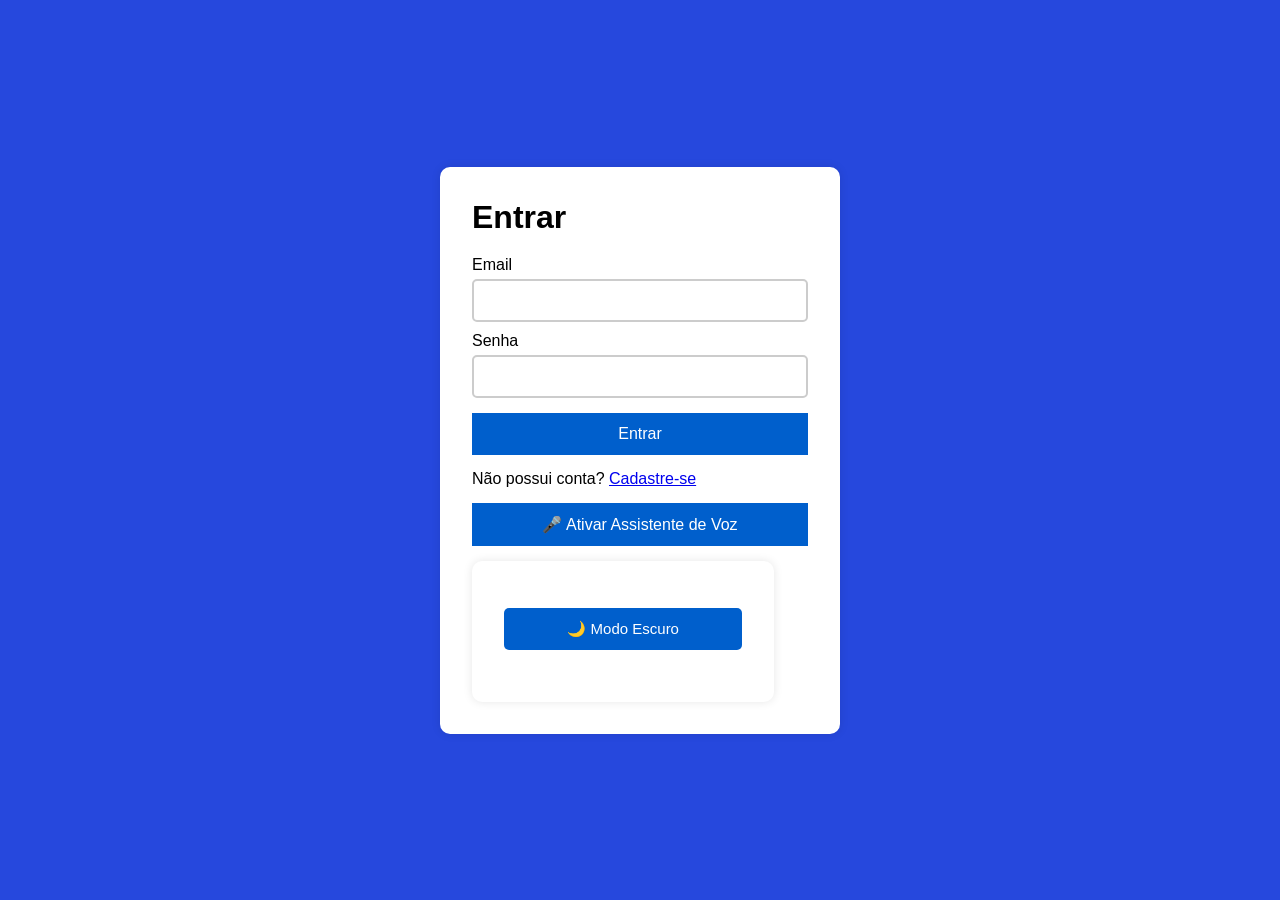
<file: index.html>
<!DOCTYPE html>
<html lang="pt-BR">
<head>
<meta charset="UTF-8">
<meta name="viewport" content="width=device-width, initial-scale=1.0">

<title>Login Acessível</title>


<link rel="stylesheet" href="estilo.css">

</head>
<body>
<main class="container">

<h1>Entrar</h1>

<form aria-label="Formulário de Login">

<label for="email">
Email
</label>

<input
type="email"
id="email"
name="email"
required
aria-required="true"
>

<label for="senha">
Senha
</label>

<input
type="password"
id="senha"
name="senha"
required
aria-required="true"
>

<button type="submit">
Entrar
</button>

<p>
Não possui conta?
<a href="cadastro.html">
Cadastre-se
</a>
</p>

</form>

<button id="voiceBtn">
🎤 Ativar Assistente de Voz
</button>

<div
id="status"
aria-live="polite">
</div>
<main class="container">

<button id="themeToggle" class="theme-btn">
🌙 Modo Escuro
</button>

</main>

<script src="js/voice.js"></script>

</body>
</html>
</file>
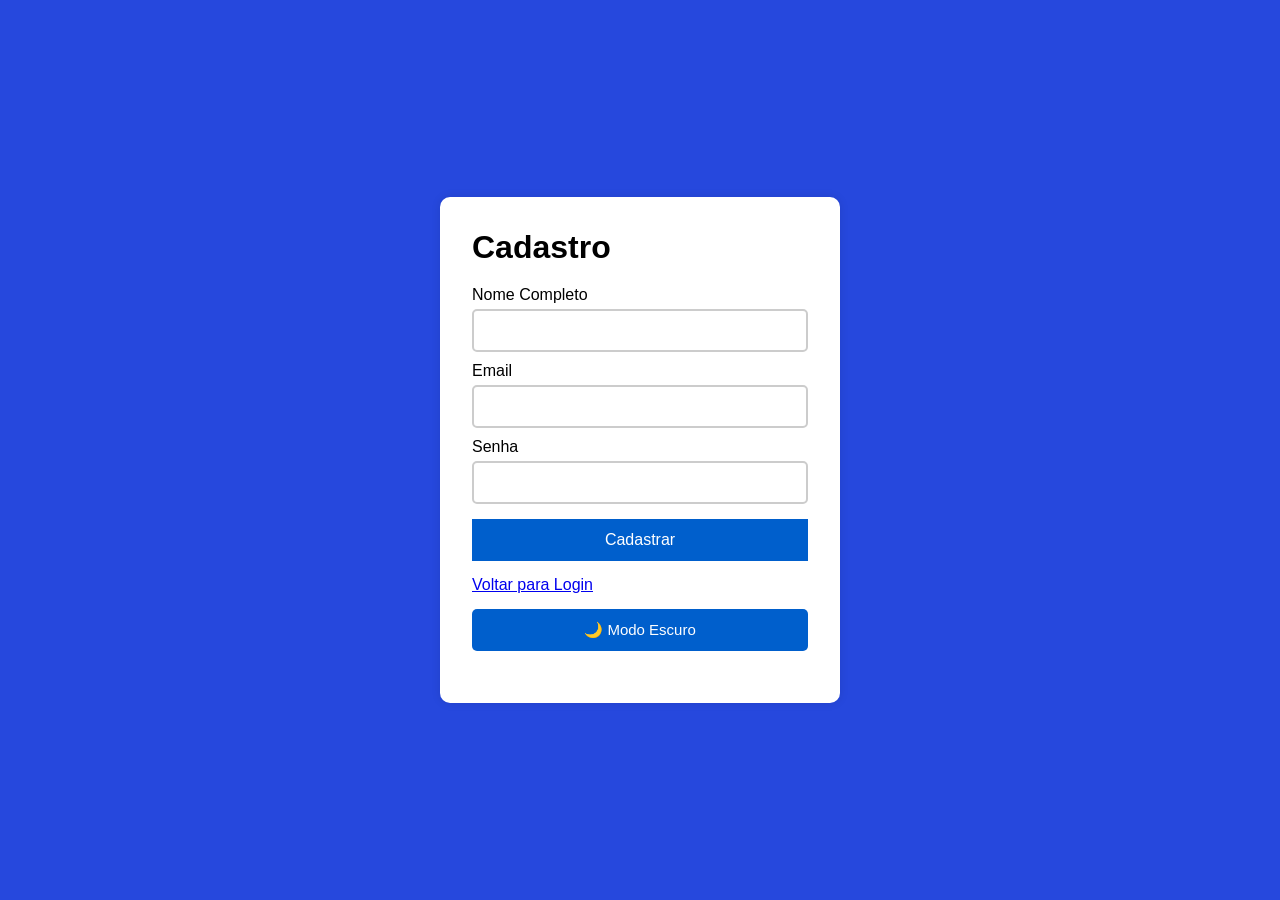
<file: cadastro.html>
<!DOCTYPE html>
<html lang="pt-BR">
<head>
<meta charset="UTF-8">
<meta name="viewport" content="width=device-width, initial-scale=1.0">

<title>Cadastro Acessível</title>

<link rel="stylesheet" href="estilo.css">
</head>
<body>

<main class="container">

<h1>Cadastro</h1>

<form>

<label for="nome">
Nome Completo
</label>

<input
type="text"
id="nome"
required
>

<label for="cadEmail">
Email
</label>

<input
type="email"
id="cadEmail"
required
>

<label for="cadSenha">
Senha
</label>

<input
type="password"
id="cadSenha"
required
>

<button type="submit">
Cadastrar
</button>

</form>

<a href="index.html">
Voltar para Login
</a>
<button id="themeToggle" class="theme-btn">
🌙 Modo Escuro
</button>

</main>

<script src="js/voice.js"></script>

</body>
</html>
</file>
<file: estilo.css>
*{
margin:0;
padding:0;
box-sizing:border-box;
}

body{
font-family:Arial,sans-serif;
background:#2648dd;
display:flex;
justify-content:center;
align-items:center;
min-height:100vh;
}

.container{
width:90%;
max-width:400px;
background:white;
padding:2rem;
border-radius:10px;
box-shadow:0 0 10px rgba(0,0,0,.1);
}

h1{
margin-bottom:20px;
}

label{
display:block;
margin-top:10px;
}

input{
width:100%;
padding:12px;
margin-top:5px;
border:2px solid #ccc;
border-radius:5px;
}

button{
margin-top:15px;
width:100%;
padding:12px;
border:none;
cursor:pointer;
background:#005fcc;
color:white;
font-size:16px;
}

button:hover{
opacity:.9;
}

a{
display:inline-block;
margin-top:15px;
}

*:focus{
outline:4px solid #ffbf47;
outline-offset:3px;
}

#status{
margin-top:15px;
font-weight:bold;
}
/* BOTÃO TEMA */

.theme-btn{
    width:100%;
    margin-bottom:20px;
    padding:12px;
    border:none;
    border-radius:5px;
    cursor:pointer;
    font-size:15px;
}

/* TEMA ESCURO */

body.dark-mode{
    background:#1b025f;
    color:#ffffff;
}

body.dark-mode .container{
    background:#1f1f1f;
    color:#ffffff;
}

body.dark-mode input{
    background:#2b2b2b;
    color:#ffffff;
    border:2px solid #555;
}

body.dark-mode a{
    color:#7ab8ff;
}

body.dark-mode button{
    background:#2563eb;
}

body.dark-mode .theme-btn{
    background:#333;
    color:white;
}
</file>
